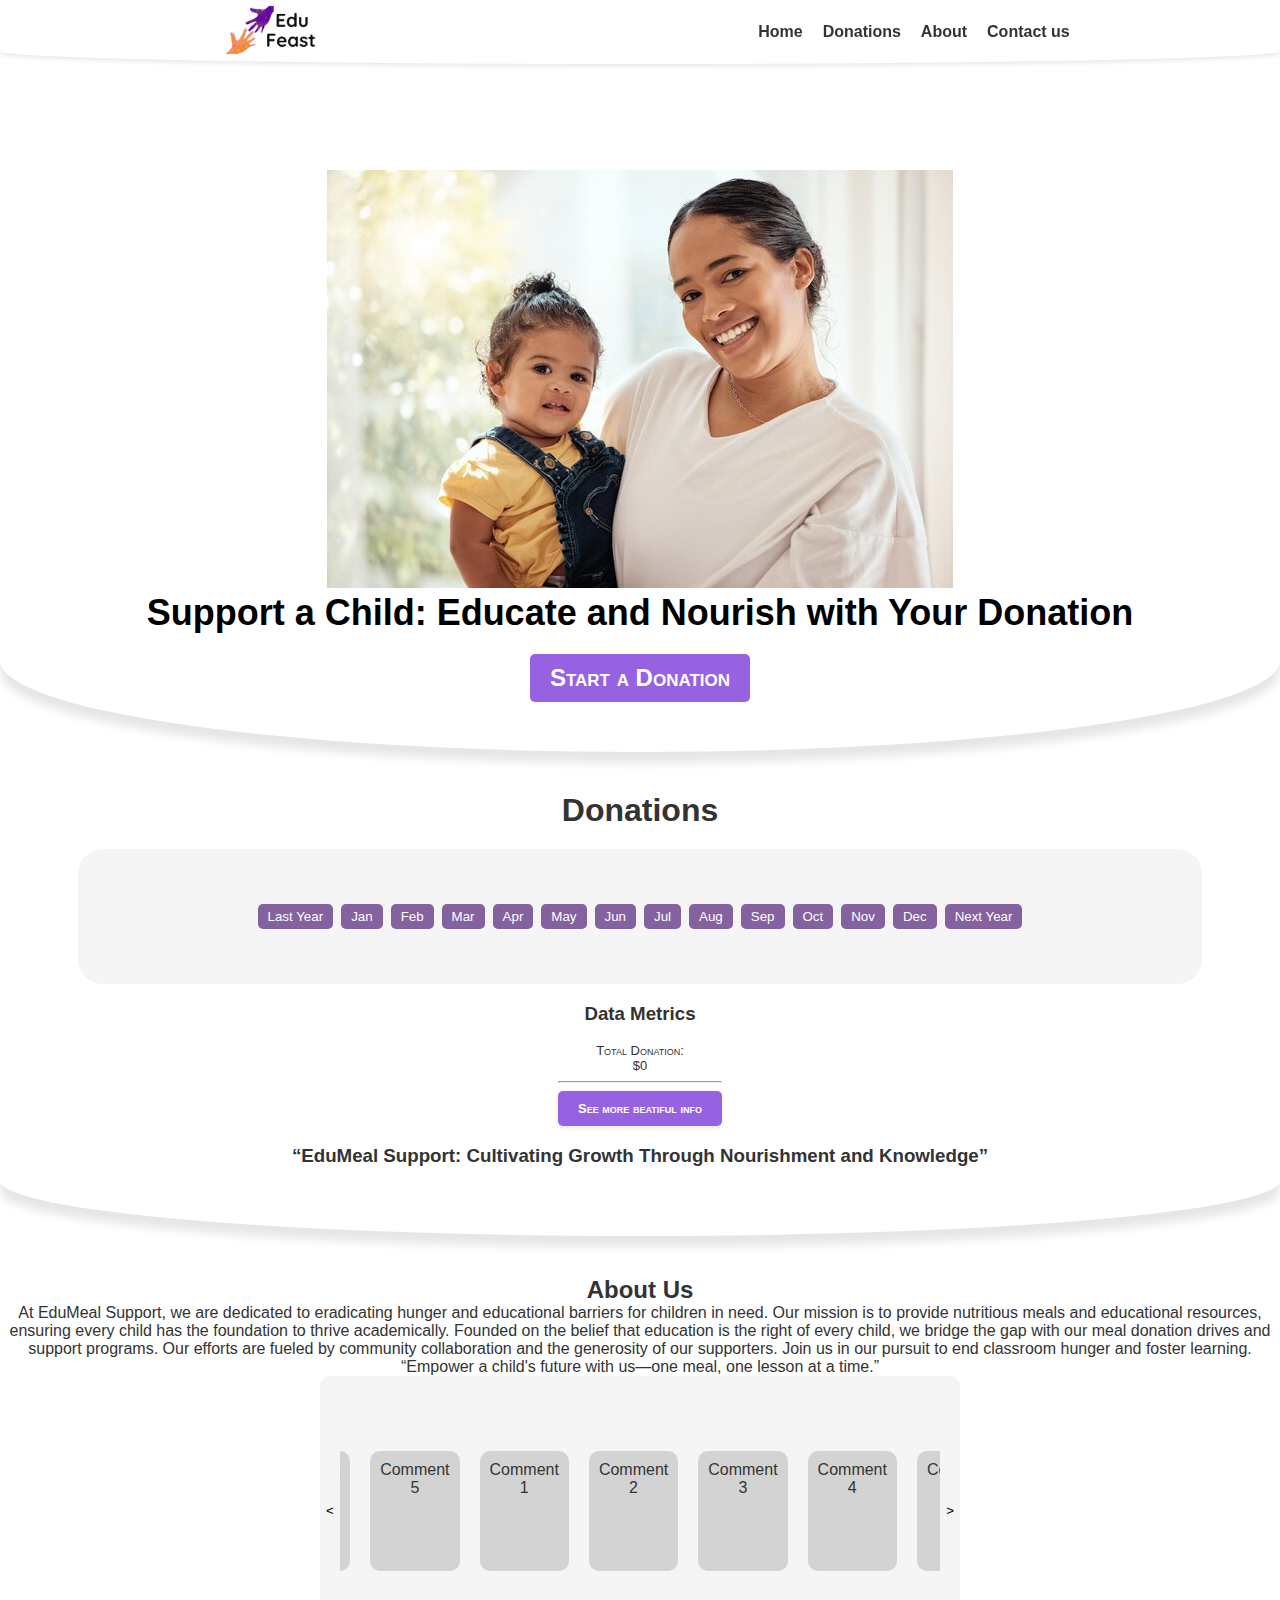
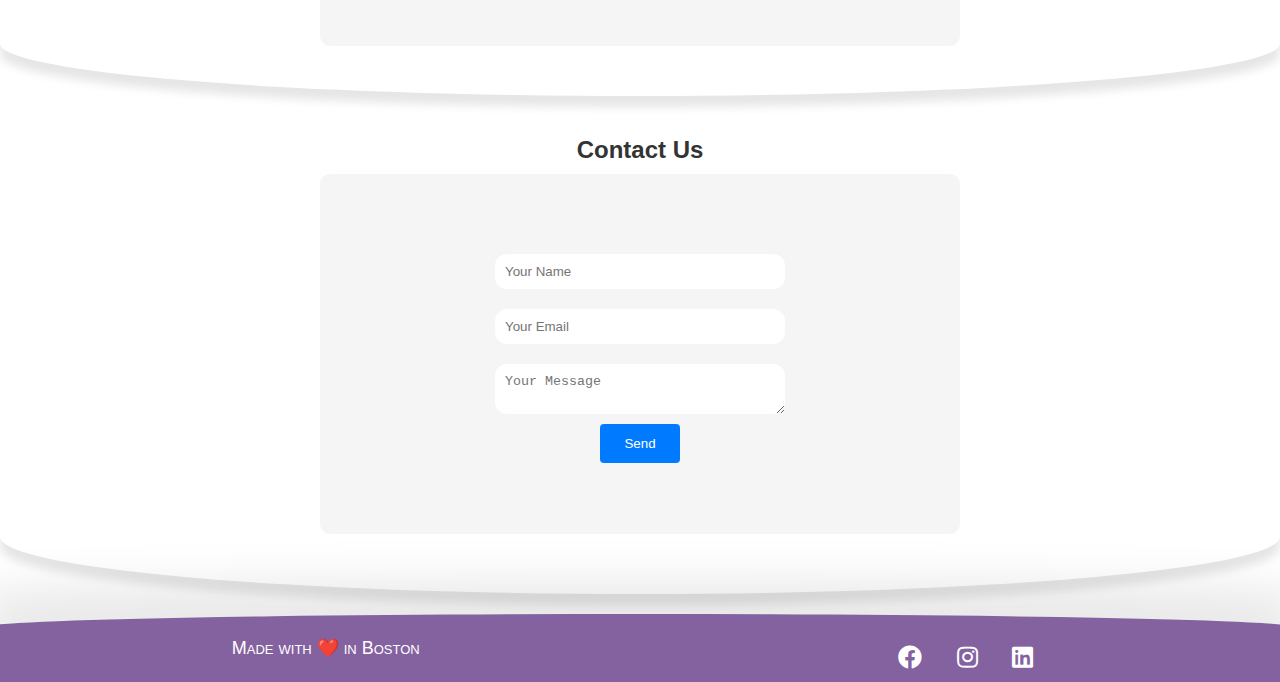
<file: index.html>
<!DOCTYPE html>
<html>

<head>
    <title>Edu Feast</title>
    <meta name="viewport" content="width=device-width, initial-scale=1">
    <link rel="stylesheet" type="text/css" href="styles.css">
    <link rel="stylesheet" href="https://use.fontawesome.com/releases/v5.8.2/css/all.css">
    <script src="script.js"></script>
</head>

<body>
    <header id="main-header">
        <a href="index.html" style="cursor: pointer;">
            <img src="edu1.png" alt="Logo" class="logo">
        </a>

        <nav>
            <div class="nav-right">
                <a href="index.html">Home</a>
                <a href="#stories">Donations</a>
                <a href="#about">About</a>
                <a href="#contact">Contact us</a>
            </div>
        </nav>
    </header>

    <section class="main">
        <div><img src="image2.jpeg"></div>
        <h1>Support a Child: Educate and Nourish with Your Donation </h1>
        <p><a href="main.html" class="cta-button">Start a Donation</a></p>


    </section>

    <section class="stories" id="stories">
        <h2>Donations</h2>

        <div class="data-show">
            <div class="month-selection">
                <table>
                    <thead>
                        <tr id="monthButtons">
                        </tr>
                    </thead>
                </table>
            </div>
            <div class="donation-table" style="display:none;">
                <table id="donationTable">
                    <thead>
                        <tr>
                            <th>No.</th>
                            <th>Date</th>
                            <th>Name</th>
                            <th>Category</th>
                            <th>Amount</th>
                        </tr>
                    </thead>
                    <tbody>
                    </tbody>
                </table>
                <button id="showMoreBtn">Show More</button>
                <button id="showLessBtn" style="display:none;">Show Less</button>
            </div>
            <div id="noDataMessage" style="display:none;">No data available for this month</div>
        </div>

        </div>
        <div class="data-metrics">
            <h3>Data Metrics</h3>
            <p style="font-size: small;" id="totalDonation">Total Donation: <span>$0</span></p>
            <hr>
            <p style="font-size: small;"> <a href="stats.html" class="cta-button">See more beatiful info</a></p>
        </div>


        <div class="story-container">
            <article class="story">
                <h3> “EduMeal Support: Cultivating Growth Through Nourishment and Knowledge”</h3>


            </article>

        </div>
    </section>


    <section class="about" id="about">
        <h2>About Us</h2>
        <pa class="about_text"> At EduMeal Support, we are dedicated to eradicating hunger and educational barriers for
            children in need. Our mission is to provide nutritious meals and educational resources, ensuring every child
            has the foundation to thrive academically. Founded on the belief that education is the right of every child,
            we bridge the gap with our meal donation drives and support programs. Our efforts are fueled by community
            collaboration and the generosity of our supporters. Join us in our pursuit to end classroom hunger and
            foster learning.

            “Empower a child's future with us—one meal, one lesson at a time.”
        </pa>

        <div class="user-comments-container">
            <button class="scroll-button left">&lt;</button>
            <div class="user-comments">
                <div class="comment-card">Comment 5</div>

                <div class="comment-card">Comment 1</div>
                <div class="comment-card">Comment 2</div>
                <div class="comment-card">Comment 3</div>
                <div class="comment-card">Comment 4</div>
                <div class="comment-card">Comment 5</div>

                <div class="comment-card">Comment 1</div>
            </div>
            <button class="scroll-button right">&gt;</button>
        </div>

    </section>

    <section class="contact" id="contact">
        <h2>Contact Us</h2>
        <form id="contact-form">
            <input type="text" id="user_name" placeholder="Your Name" required>
            <input type="email" id="user_email" placeholder="Your Email" required>
            <textarea id="message" placeholder="Your Message" required></textarea>
            <button type="submit">Send</button>
        </form>
    </section>


    <footer class="footer">
        <p>Made with ❤️ in Boston</p>
        <div class="social-icons">
            <a href="https://www.facebook.com" target="_blank"><i class="fab fa-facebook"></i></a>
            <a href="https://www.instagram.com" target="_blank"><i class="fab fa-instagram"></i></a>
            <a href="https://www.linkedin.com" target="_blank"><i class="fab fa-linkedin"></i></a>
        </div>
    </footer>
    <script type="text/javascript" src="https://cdn.emailjs.com/sdk/2.3.2/email.min.js"></script>
    <script src="contact_script.js"></script>

    <script src="donation.js" defer></script>
    <script src="https://smtpjs.com/v3/smtp.js"></script>

    <script>
        function handleSubmit(event) {
    event.preventDefault();

    // SMTP server configuration
    const smtpConfig = {
        SecureToken: "1345f9b9-67d2-4663-9cb8-589d5ce97205",
        To: 'sscsproj@gmail.com',
        From: document.getElementById('email').value,
        Subject: "New Message from Contact Form", // You can customize this subject line
        Body: `
            Name: ${document.getElementById('name').value}
            Email: ${document.getElementById('email').value}
            Message: ${document.getElementById('message').value}`
    };

    // Sending email
    Email.send(smtpConfig).then(
        message => {
            alert("Message sent successfully!");
            document.getElementById('contact-form').reset(); // Reset the form after successful send
        }
    ).catch(error => {
        alert("Failed to send message: " + error);
    });
}
    </script>
</body>

</html>
</file>
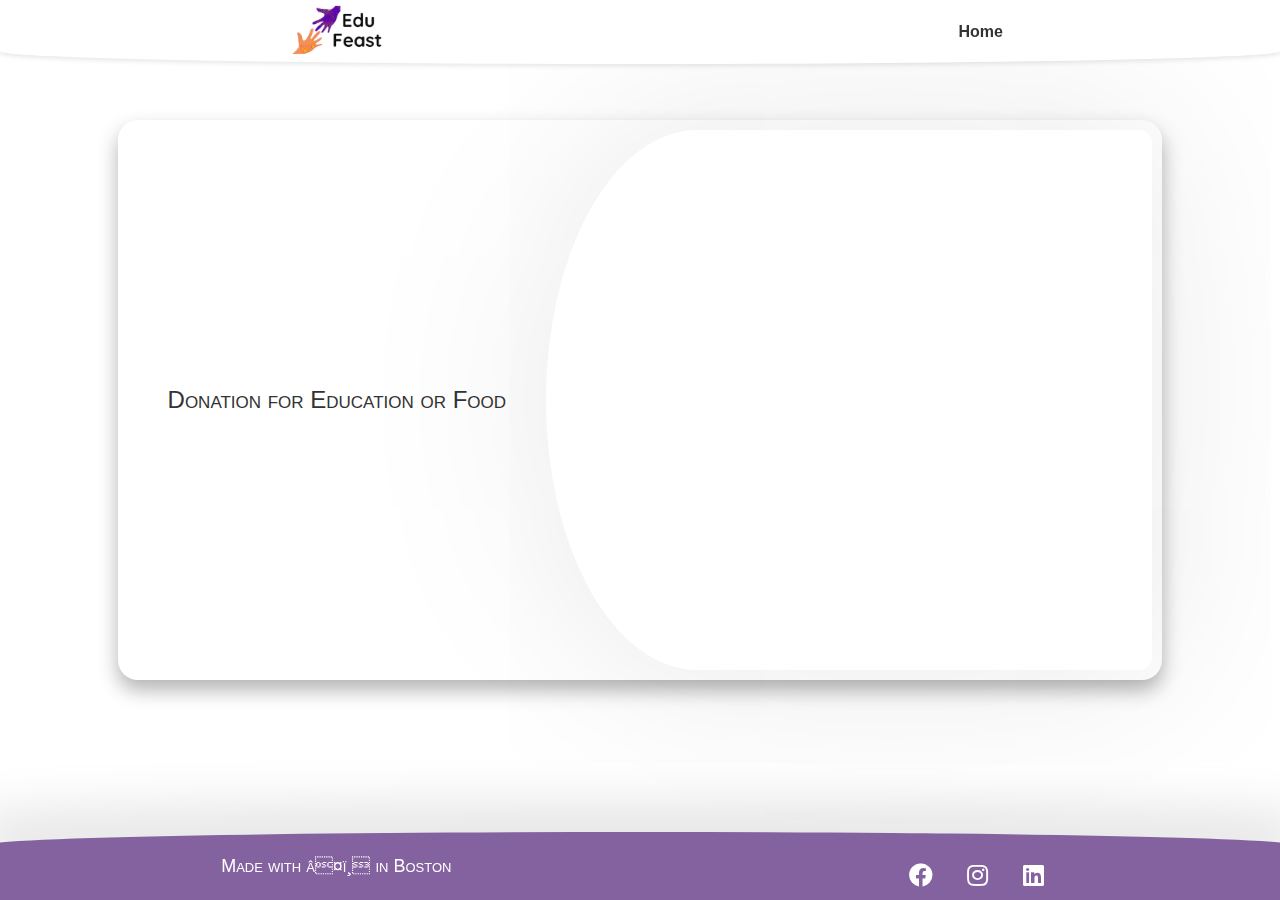
<file: main.html>
<!DOCTYPE html>
<html>
<head>
    <title>Donation Page</title>
    <meta name="viewport" content="width=device-width, initial-scale=1">
    <link rel="stylesheet" type="text/css" href="styles.css">
    <link rel="stylesheet" href="https://use.fontawesome.com/releases/v5.8.2/css/all.css">

</head>
<body>
    <header id="main-header">
        <a href="index.html" style="cursor: pointer;"><img src="edu1.png" alt="Logo" class="logo"></a>
        <nav>
            <div class="nav-right">
                <a href="index.html">Home</a>
                
            </div>
        </nav>
    </header>

    <div class="container">

        <div class="left-section">
            <div class="question-section">
                <p id="question1"><b>Donation for Education or Food</b></p>
            </div>
        </div>
        <div class="right-section">
            <div id="donate-button-container">
                <div id="donate-button"></div>
                <script src="https://www.paypalobjects.com/donate/sdk/donate-sdk.js" charset="UTF-8"></script>
                <script>
                PayPal.Donation.Button({
                env:'sandbox',
                hosted_button_id:'ECGEZD5XBKCN2',
                image: {
                src:'https://pics-v2.sandbox.paypal.com/00/s/NWVlNmUyMmItMzY0Yi00NTNjLTg1ZGEtM2MzMTJmOGNjMWU5/file.PNG',
                alt:'Donate with PayPal button',
                title:'PayPal - The safer, easier way to pay online!',
                }
                }).render('#donate-button');
                </script>
            </div>                   
        </div>
    </div>


    <footer class="footer" style="position: fixed;">
        <p>Made with ❤️ in Boston</p>
        <div class="social-icons">
            <a href="https://www.facebook.com" target="_blank"><i class="fab fa-facebook"></i></a>
            <a href="https://www.instagram.com" target="_blank"><i class="fab fa-instagram"></i></a>
            <a href="https://www.linkedin.com" target="_blank"><i class="fab fa-linkedin"></i></a>
        </div>
    </footer>

   </script>
    <script src="main_script.js"></script>
</body>
</html>
</file>
<file: styles.css>
body, h1, h2, p, ul, li {
    margin: 0;
    height: 100%;
    display: flex;
    justify-content: center;
    align-items: center;
    padding: 10;
    flex-direction: column;
    font-family: Arial, sans-serif;
    color: #333;
}
p{
    font-weight: 100;
    font-variant: petite-caps;
    font-size: x-large;
}

.about p{
    font-weight: 100;
    font-variant: petite-caps;
}

header {
    background-color: #fff;
    box-shadow: 0 2px 5px rgba(0, 0, 0, 0.1);
    display: flex;
    justify-content: space-around;
    align-items: center;
    position: fixed;
    top: 0;
    width: 100%;
    z-index: 1000;
    transition: all 0.3s ease-in-out;
    border-bottom-left-radius: 50% 20%;
    border-bottom-right-radius: 50% 20%;
    flex-direction: row;
    flex-wrap: nowrap;
}

.header-scrolled {
    border-bottom-left-radius: 0;
    border-bottom-right-radius: 0;
    padding: 5px 20px;
}

.logo {
    height: 60px;
}
.logo-link {
    cursor: pointer;
}

.nav-left, .nav-right {
    display: flex;
    align-items: center;
}

.nav-left a, .nav-right a {
    text-decoration: none;
    color: #333;
    margin-right: 20px;
    font-weight: bold;
    transition: color 0.3s ease;
}

.nav-left a:hover, .nav-right a:hover {
    color: #9662e1;
}

.nav-right a:last-child {
    margin-right: 0;
}

.main{
    padding-top: 150px;
    background-color: white;
    border-bottom-left-radius: 100% 25%;
    border-bottom-right-radius: 100% 25%;
    box-shadow: 0 5px 20px rgba(0, 0, 0, 0.1);
}

.hero{
    display: flex;
    flex-direction: column;
    align-items: center;
}
.main, .about, .contact {
    text-align: center;
    padding-bottom: 50px;
    margin: 20px;
    display: flex;
    direction: ltr;
    width: 100%;
    flex-direction: column;
    align-items: center;
    border-bottom-left-radius: 100% 25%;
    border-bottom-right-radius: 100% 25%;
    box-shadow: 0 11px 10px rgba(0, 0, 0, 0.1);
}
.main h1 {
    font-size: 36px;
    margin-bottom: 20px;
    color: black;
}

.cta-button {
    text-decoration: none;
    color: #fff;
    background-color: #9662e1;
    padding: 10px 20px;
    border-radius: 5px;
    font-weight: bold;
    transition: background-color 0.3s;
}

.cta-button:hover {
    background-color: #9662e1;
}

.stories h2 {
    font-size: 2em;
    margin-bottom: 20px;
}


.data-show{
    padding: 50px;
    border-radius: 25px;
    display: flex;
    flex-direction: column;
    align-items: center;
    width: 80%;
    height: 50%;
    border: black;
    background-color: whitesmoke;
}
#donationTable {
    box-shadow: 0 4px 8px rgba(0, 0, 0, 0.1);
    background-color: white;
}

#donationTable thead {
    box-shadow: 0 2px 4px rgba(0, 0, 0, 0.1);
}

#donationTable tr:hover {
    background-color: #f5f5f5;
}

@media screen and (max-width: 600px) {
    .stories {
        padding: 10px;
        margin: 0;
    }

    #donationTable {
        overflow-x: auto;
    }
}
.donation-table {
    font-family: Arial, sans-serif;
    max-width: 100%;
    margin: 20px;
    overflow: hidden;
}

#donationTable {
    width: 100%;
    border-collapse: separate;
    border-spacing: 0;
    box-shadow: 0px 4px 8px rgba(0,0,0,0.1);
    border-radius: 15px;
    overflow: hidden;
    transition: box-shadow 0.3s ease;
}

#donationTable thead {
    background-color: #f2f2f2;
}

#donationTable th, #donationTable td {
    text-align: left;
    padding: 15px;
}

#donationTable th {
    border-bottom: 2px solid #ddd;
}

#donationTable tr:nth-child(even) {
    background-color: #f9f9f9;
}

#donationTable tr:hover {
    background-color: #e8e8e8;
}

#showMoreBtn, #showLessBtn {
    padding: 10px 20px;
    border: none;
    border-radius: 5px;
    background-color: #4CAF50;
    color: white;
    margin: 10px 0;
    cursor: pointer;
    transition: background-color 0.3s ease;
}

#showMoreBtn:hover, #showLessBtn:hover {
    background-color: #45a049;
}
.stories .cta-button {
    font-size: 1em;
    box-shadow: 0 2px 4px rgba(0, 0, 0, 0.1);
    transition: all 0.3s ease;
}

.stories .cta-button:hover {
    transform: scale(1.05);
    box-shadow: 0 4px 8px rgba(0, 0, 0, 0.2);
}

#monthButtons th button {
    transition: background-color 0.3s ease;
}

#noDataMessage {
    padding: 15px;
    background-color: #ffebeb;
    color: #d9534f;
    border-radius: 5px;
    margin-top: 20px;
    font-weight: bold;
}

/* Style adjustments for the data-metrics section 
/* Existing styles for 'stories' section, with modifications */
.stories {
    text-align: center;
    padding-bottom: 50px;
    margin: 20px;
    display: flex;
    direction: ltr;
    width: 100%;
    min-height: 30vh;
    flex-direction: column;
    align-items: center;
    border-bottom-left-radius: 100% 25%;
    border-bottom-right-radius: 100% 25%;
    box-shadow: 0 11px 10px rgba(0, 0, 0, 0.1);
}

#donationTable {
    width: 100%;
    border-collapse: collapse;
    margin-top: 20px;
}

#donationTable th, #donationTable td {
    border: 1px solid #ddd;
    padding: 8px;
    text-align: left;
}

#donationTable th {
    background-color: #f2f2f2;
    color: black;
}

#showMoreBtn, #showLessBtn{
    padding: 10px 20px;
    background-color: black;
    color: white;
    border: none;
    border-radius: 5px;
    margin-top: 20px;
    cursor: pointer;
    transition: background-color 0.3s ease;
}

#showMoreBtn:hover,#showLessBtn:hover {
    background-color: #367c39;
}
#monthSelector button{
    padding: 5px 10px;
    margin: 2px;
    background-color: #84619f;
    color: white;
    border: none;
    border-radius: 5px;
    cursor: pointer;
}
#monthSelector th button:hover {
    background-color: #84619f;
}


#monthButtons th button {
    padding: 5px 10px;
    margin: 2px;
    background-color: #84619f;
    color: white;
    border: none;
    border-radius: 5px;
    cursor: pointer;
}

#monthButtons th button:hover {
    background-color: #84619f;
}

#monthButtons th button:disabled {
    background-color: #ccc;
    color: #666;
    cursor: default;
    pointer-events: none; 
}


/*///////////////////////////////////////////////////////////*/

/*///////////////////////////////////////////////////////////*/

/* Container styles */
.container {
    background: white;
    padding: 10px;
    border: 10px;
    border-radius: 20px;
    display: flex;
    width: 80%;
    height: 60vh;
    margin: 120px;
    position: relative;
    box-shadow: 0px 10px 20px 0px rgba(0, 0, 0, 0.3);
}

.left-section, .right-section {
    padding: 20px;
}

.left-section {
    display: flex;
    width: 40%;
    flex-direction: column;
    flex-wrap: nowrap;
    justify-content: center;
    align-items: center;
}

.right-section {
    border-radius: 25px;
    border-bottom-left-radius: 50% 100%;
    border-top-left-radius: 50% 100%;
    display: flex;
    width: 60%;
    flex-direction: column;
    flex-wrap: nowrap;
    justify-content: center;
    align-items: center;
    box-shadow: 0px 0px 200px rgba(0, 0, 0, 0.1);
}

.header, .headerl {
    text-align: right;
}

.headerl {
    text-align: left;
}

.main-content button {
    display: block;
    margin-bottom: 10px;
    width: 40%;
    padding: 15px;
    margin: 50px auto;
    background-color: #9662e1;;
    color: white;
    border: none;
    border-radius: 25px;
    cursor: pointer;
    text-align: center;
}

.main-content button:hover {
    background-color: #c78252;
    color: white;
}

.main-content button.active {
    background-color: green;
    color: white;
}


.user-comments-container {
    width: 50%;
    height: 30vh;
    background-color: whitesmoke;
    display: flex;
    align-items: center;
    overflow: hidden;
    align-items: center;
    border-radius: 10px;
}

.user-comments {
    display: flex;
    overflow-x: auto;
    scroll-behavior: smooth;
}

.comment-card {
    width: 100px;
    height: 100px;
    margin: 10px;
    border-radius: 10px;
    text-align: center;
    padding: 10px;
    background-color: lightgray;
}

.scroll-button {
    background: none;
    border: none;
    cursor: pointer;
}

.user-comments::-webkit-scrollbar {
    display: none;
}

#contact-form {
    width: 50%;
    margin: 10px;
    height: 40vh;
    background-color: whitesmoke;
    display: flex;
    flex-direction: column;
    overflow: hidden;
    align-items: center;
    border-radius: 10px;
    justify-content: center;
}
#input{
    padding: 10px;
}

.contact-form {
    max-width: 600px;
    margin: auto;
    padding: 1rem;
}

.form-group {
    margin-bottom: 1rem;
}

.form-group label {
    display: block;
    margin-bottom: 0.5rem;
}

.contact-form, input, textarea{
    padding: 10px;
    margin: 10px;
    width: 30vh;
    border: 5px;
    border-radius: 12px;
}
.form-group textarea {
    width: 100%;
    padding: 0.5rem;
    border: 1px solid #ccc;
    border-radius: 4px;
}

.form-group textarea {
    height: 100px;
}

button[type="submit"] {
    background-color: #007bff;
    color: white;
    padding: 0.75rem 1.5rem;
    border: none;
    border-radius: 4px;
    cursor: pointer;
}

button[type="submit"]:hover {
    background-color: #0056b3;
}













.question {
    margin-bottom: 20px;
}

.center-container {
    display: flex;
    justify-content: center;
    align-items: center;
    width: 100%;
    height: 100vh;  
}

.main-container {
    width: 60%;
    padding: 20px;
    box-shadow: 0 4px 8px rgba(0, 0, 0, 0.1);
    background-color: white;
    border-radius: 10px;
}



footer {
    box-shadow: 0 -30px 50px rgba(0, 0, 0, 0.1);
    color: white;
    bottom: 0;
    width: 100%;
    text-align: center;
    background-color: #84619f;
    display: flex;
    justify-content: space-around;
    align-items: center;
    padding: 10px 20px;
    z-index: 1000;
    transition: all 0.3s ease-in-out;
    border-top-left-radius: 50% 20%;
    border-top-right-radius: 50% 20%;
    flex-direction: row;
    flex-wrap: nowrap;
}

.footer p {
    color: white;
    margin: 0;
    font-size: 18px;
}

.social-icons {
    margin-top: 20px;
}

.social-icons a {
    text-decoration: none;
    color: white;
    margin: 0 15px;
    font-size: 24px;
    transition: color 0.3s ease;
}

.social-icons a:hover {
    color: #007bff;
}

@media (max-width: 768px) {
    .footer p {
        font-size: 16px;
    }

    .social-icons a {
        font-size: 20px;
        margin: 0 10px;
    }
}

html {
    scroll-behavior: smooth;
  }

img, video {
    max-width: 100%;
    height: auto;
}











@media (max-width: 600px) {
    body, h1, h2, p, ul, li {
        flex-direction: column;
        padding: 5px;
        font-size: 14px;
    }

    header {
        flex-direction: column;
        padding: 5px 10px;
    }

    .nav-left, .nav-right {
        flex-direction: column;
        margin: 5px 0;
    }

    .nav-left a, .nav-right a {
        margin-right: 0;
        margin-bottom: 10px;
    }

    .logo {
        height: 40px;
    }

    p {
        font-size: large;
    }

    .about p {
        font-size: medium;
    }
    .main{
        padding-top: 100px;
    }
    .main, .about, .contact {
        text-align: center;
        padding-bottom: 3px;
        margin: 10px;
        display: flex;
        direction: ltr;
        width: 100%;
        height: 25vh;
        flex-direction: column;
        align-items: center;
        border-bottom-left-radius: 100% 25%;
        border-bottom-right-radius: 100% 25%;
        box-shadow: 0 11px 10px rgba(0, 0, 0, 0.1);
    }
}
.monthSelector, .monthlychart, .scatter-plot-chart, .pie-chart {
    padding: 30px;
    margin: 30px;
    border: 3px;
    border-radius: 20px;
    background-color: whitesmoke;
}
</file>
